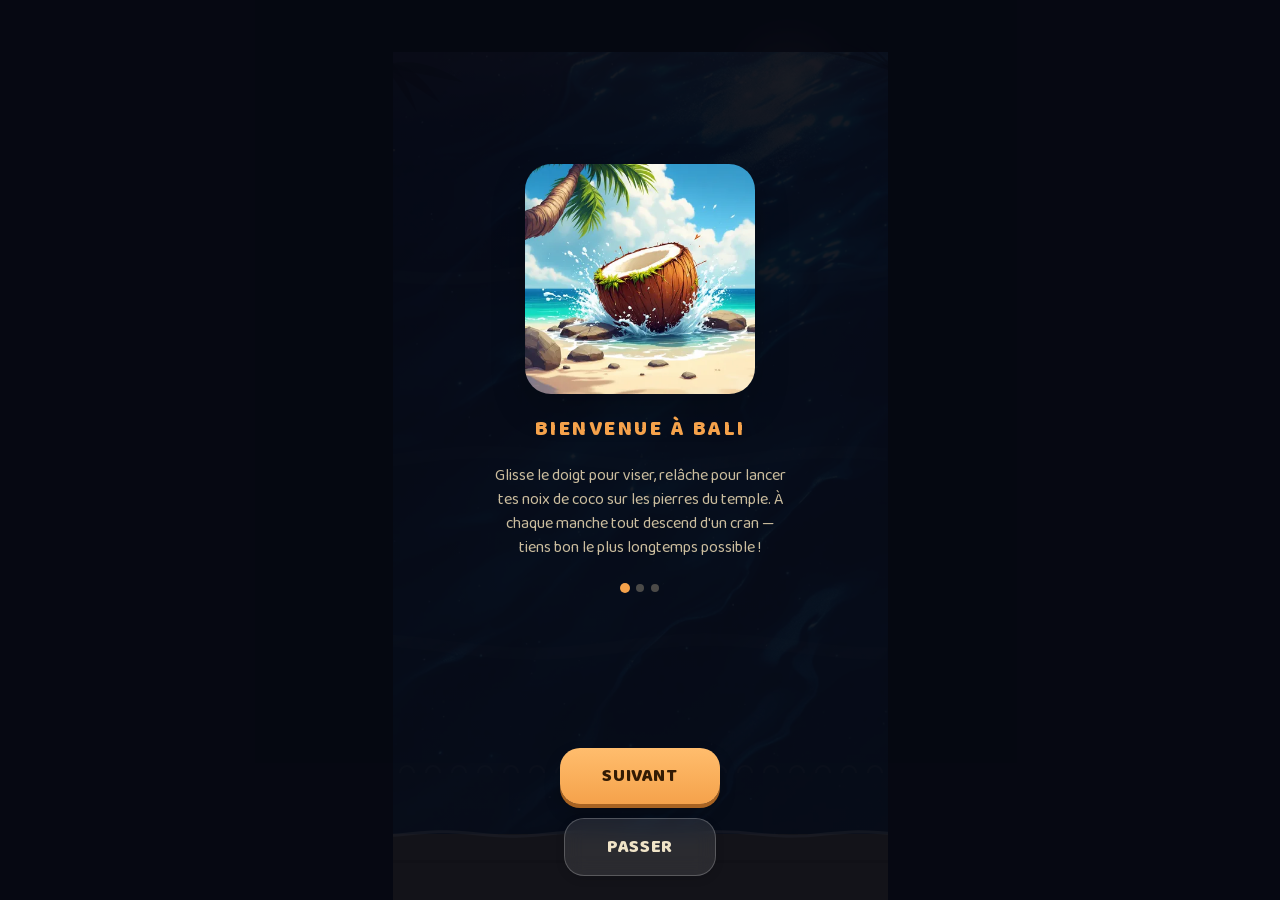
<file: index.html>
<!DOCTYPE html>
<html lang="fr">
<head>
  <meta charset="utf-8">
  <title>Baliball</title>
  <meta name="viewport" content="width=device-width, initial-scale=1, maximum-scale=1, user-scalable=no, viewport-fit=cover">
  <meta name="description" content="Casse-briques balinais : des noix de coco contre des pierres de temple, jouable hors ligne.">
  <meta name="theme-color" content="#0c1f22">
  <!-- iOS : plein écran une fois ajouté à l'écran d'accueil -->
  <meta name="apple-mobile-web-app-capable" content="yes">
  <meta name="mobile-web-app-capable" content="yes">
  <meta name="apple-mobile-web-app-status-bar-style" content="black-translucent">
  <meta name="apple-mobile-web-app-title" content="Baliball">
  <link rel="apple-touch-icon" href="icons/icon-180.png">
  <link rel="icon" type="image/png" sizes="192x192" href="icons/icon-192.png">
  <link rel="manifest" href="manifest.webmanifest">
  <link rel="preload" href="fonts/baloo2-latin.woff2" as="font" type="font/woff2" crossorigin>
  <link rel="stylesheet" href="style.css">
  <script>
    // applique le thème avant le premier rendu pour éviter un flash
    (function () {
      try {
        var s = JSON.parse(localStorage.getItem('baliball.settings.v1') || '{}');
        // même découpage que js/theme.js : aube 6-8 h, jour, couchant 17 h 30-19 h 30, nuit
        var d = new Date();
        var h = d.getHours() + d.getMinutes() / 60;
        var phase = s.theme === 'dark' ? 'nuit' : s.theme === 'light' ? 'jour'
          : (h >= 6 && h < 8) ? 'aube' : (h >= 8 && h < 17.5) ? 'jour'
            : (h >= 17.5 && h < 19.5) ? 'couchant' : 'nuit';
        document.documentElement.dataset.phase = phase;
        document.documentElement.dataset.theme = (phase === 'nuit' || phase === 'couchant') ? 'dark' : 'light';
      } catch (e) {
        document.documentElement.dataset.theme = 'light';
      }
    })();
  </script>
</head>
<body>
  <canvas id="game"></canvas>

  <button id="btn-home" class="hidden" aria-label="Menu">⌂</button>
  <button id="btn-restart" class="hidden" aria-label="Recommencer">⟲</button>
  <button id="btn-mute" class="hidden" aria-label="Son">🔊</button>
  <button id="btn-book" class="hidden" aria-label="Légende">📖</button>

  <div id="live-ticker" class="hidden"></div>
  <div id="live-toasts"></div>
  <div id="emoji-floats"></div>
  <button id="btn-emoji" class="hidden" aria-label="Réactions">😀</button>
  <div id="emoji-bar" class="hidden">
    <div class="emoji-row">
      <button data-e="😂">😂</button>
      <button data-e="🔥">🔥</button>
      <button data-e="🥥">🥥</button>
      <button data-e="💀">💀</button>
      <button data-e="👏">👏</button>
      <button data-e="🤙">🤙</button>
      <button data-e="😱">😱</button>
    </div>
    <div class="quick-row">
      <button data-q="0">GG !</button>
      <button data-q="1">Encore une ?</button>
      <button data-q="2">Tu vas voir 😈</button>
      <button data-q="3">Pause 2 min</button>
      <button data-q="4">Bien joué 👏</button>
      <button data-q="5">Aïe aïe aïe…</button>
    </div>
  </div>

  <div id="screen-home" class="screen">
    <div class="scene" aria-hidden="true">
      <svg viewBox="0 0 400 870" preserveAspectRatio="xMidYMax slice">
        <defs>
          <linearGradient id="skyg" x1="0" y1="0" x2="0" y2="1">
            <stop offset="0" style="stop-color:var(--scene-sky1)"></stop>
            <stop offset="1" style="stop-color:var(--scene-sky2)"></stop>
          </linearGradient>
        </defs>
        <rect fill="url(#skyg)" x="0" y="0" width="400" height="480"></rect>
        <!-- étoiles (visibles la nuit) -->
        <circle class="sc-star" cx="60" cy="80" r="1.6"></circle>
        <circle class="sc-star" cx="150" cy="46" r="1.2"></circle>
        <circle class="sc-star" cx="245" cy="95" r="1.4"></circle>
        <circle class="sc-star" cx="330" cy="60" r="1.1"></circle>
        <circle class="sc-star" cx="200" cy="140" r="1.2"></circle>
        <circle class="sc-star" cx="95" cy="170" r="1.0"></circle>
        <!-- soleil haut (jour) / bas sur l'horizon (nuit) -->
        <circle class="sc-sun sc-sun-hi" cx="312" cy="130" r="58" opacity="0.25"></circle>
        <circle class="sc-sun sc-sun-hi" cx="312" cy="130" r="38"></circle>
        <circle class="sc-sun sc-sun-lo" cx="180" cy="430" r="66" opacity="0.3"></circle>
        <circle class="sc-sun sc-sun-lo" cx="180" cy="430" r="46"></circle>
        <!-- volcan à l'horizon -->
        <path class="sc-volcano" d="M -30 480 L 105 295 L 150 340 L 175 315 L 300 480 Z"></path>
        <!-- mer -->
        <rect class="sc-sea1" x="0" y="478" width="400" height="90"></rect>
        <rect class="sc-sea2" x="0" y="560" width="400" height="70"></rect>
        <!-- temple meru (silhouette) -->
        <g class="sc-sil">
          <rect x="316" y="452" width="30" height="28"></rect>
          <path d="M 306 452 L 356 452 L 346 438 L 316 438 Z"></path>
          <rect x="320" y="418" width="22" height="20"></rect>
          <path d="M 312 418 L 350 418 L 342 404 L 320 404 Z"></path>
          <rect x="324" y="388" width="14" height="16"></rect>
          <path d="M 318 388 L 344 388 L 337 374 L 325 374 Z"></path>
          <rect x="328" y="362" width="6" height="12"></rect>
          <path d="M 325 362 L 337 362 L 331 350 Z"></path>
        </g>
        <!-- oiseaux -->
        <path class="sc-birds" d="M 120 210 q 7 -7 14 0 M 134 210 q 7 -7 14 0" fill="none"></path>
        <path class="sc-birds" d="M 170 190 q 6 -6 12 0 M 182 190 q 6 -6 12 0" fill="none"></path>
        <!-- vaguelettes -->
        <path d="M 30 520 q 20 -6 40 0 M 250 545 q 22 -6 44 0 M 120 585 q 24 -6 48 0"
              stroke="rgba(255,255,255,0.4)" stroke-width="3" fill="none" stroke-linecap="round"></path>
        <!-- écume -->
        <path d="M 0 626 Q 50 620 100 626 T 200 626 T 300 626 T 400 626 L 400 634 L 0 634 Z"
              fill="rgba(255,255,255,0.55)"></path>
        <!-- plage -->
        <rect class="sc-sand" x="0" y="630" width="400" height="240"></rect>
        <!-- palmier au premier plan -->
        <g class="sc-sil">
          <path d="M 58 640 C 64 560 60 500 78 448 L 90 452 C 74 505 80 562 76 640 Z"></path>
          <path d="M 84 452 C 120 428 158 430 184 452 C 150 446 116 450 88 462 Z"></path>
          <path d="M 82 448 C 104 415 140 404 172 414 C 140 416 110 430 90 456 Z"></path>
          <path d="M 80 448 C 70 412 46 396 18 398 C 44 408 62 424 74 456 Z"></path>
          <path d="M 80 452 C 48 434 20 438 0 456 C 26 450 52 454 74 464 Z"></path>
          <circle cx="82" cy="456" r="7"></circle>
          <circle cx="93" cy="461" r="6"></circle>
        </g>
      </svg>
      <!-- fonds peints par phase du jour (fondu enchaîné), au-dessus de la scène SVG de repli -->
      <img class="scene-art scene-art-day" src="art/menu-day.webp" alt="" aria-hidden="true">
      <img class="scene-art scene-art-dawn" src="art/menu-dawn.webp" alt="" aria-hidden="true">
      <img class="scene-art scene-art-dusk" src="art/menu-dusk.webp" alt="" aria-hidden="true">
      <img class="scene-art scene-art-night" src="art/menu-night.webp" alt="" aria-hidden="true">
      <!-- ciel vivant : halo, nuages, étoiles, lucioles, brume, pluie -->
      <div class="sky-fx" aria-hidden="true">
        <div class="fx fx-glow"></div>
        <div class="fx fx-clouds"><i></i><i></i><i></i></div>
        <div class="fx fx-stars" id="fx-stars"></div>
        <div class="fx fx-fireflies" id="fx-fireflies"></div>
        <div class="fx fx-mist"></div>
        <div class="fx fx-rain"></div>
      </div>
      <div class="scene-scrim" aria-hidden="true"></div>
    </div>

    <div class="version">v4.6.0</div>
    <div class="home-top">
      <div class="logo" aria-label="Baliball">
        <span class="logo-ball"></span>
        <span class="lt">B</span><span class="lt">A</span><span class="lt">L</span><span class="lt">I</span><span class="lt">B</span><span class="lt">A</span><span class="lt">L</span><span class="lt">L</span>
      </div>
      <p class="tagline">Le casse-briques du lagon</p>
      <p class="tagline home-sky" id="home-sky"></p>
      <p id="home-best"></p>
      <p id="home-hall"></p>
    </div>
    <div class="home-flex" aria-hidden="true"></div>
    <button id="btn-resume" style="display:none">REPRENDRE</button>
    <button id="btn-rejoin" style="display:none">🔁 REJOINDRE LE TOURNOI</button>
    <button id="btn-play">JOUER</button>
    <div class="home-flex home-flex-low" aria-hidden="true"></div>
    <p id="home-missions"></p>
    <div class="home-row">
      <button id="btn-shop" class="secondary"><span class="chip-ico">🛍</span>Boutique</button>
      <button id="btn-progress" class="secondary"><span class="chip-ico">🏆</span>Progrès</button>
      <button id="btn-crew" class="secondary" style="display:none"><span class="chip-ico">⚓</span>Équipage</button>
      <button id="btn-legend" class="secondary"><span class="chip-ico">📖</span>Légende</button>
      <button id="btn-settings" class="secondary"><span class="chip-ico">⚙️</span>Réglages</button>
    </div>
    <span id="offline-badge"></span>
    <div class="hint" id="install-hint"></div>
  </div>

  <div id="screen-crew" class="screen hidden">
    <div class="settings-title">⚓ ÉQUIPAGE <span id="crew-title-code"></span></div>
    <p id="crew-screen-status">Connexion à l'équipage…</p>
    <div class="setting"><div class="label">🌅 DÉFI DU JOUR</div></div>
    <div class="stats" id="crew-daily"></div>
    <div class="setting" style="margin-top:8px"><div class="label">🌀 DÉFI DE LA SEMAINE</div></div>
    <div class="stats" id="crew-weekly"></div>
    <p style="font-size:12.5px;max-width:300px">Meilleur score par personne, publié à la fin
       de chaque défi (scores des 12 dernières heures — Internet requis ici).</p>
    <button id="btn-crew-back" class="secondary">RETOUR</button>
  </div>

  <div id="screen-welcome" class="screen hidden">
    <div class="home-flex" aria-hidden="true"></div>
    <img id="welcome-art" class="welcome-art" alt="" aria-hidden="true">
    <div class="over-title" id="welcome-title" style="color:var(--accent)"></div>
    <p id="welcome-text" class="welcome-text"></p>
    <div id="welcome-dots" class="welcome-dots" aria-hidden="true"></div>
    <div class="home-flex" aria-hidden="true"></div>
    <button id="btn-welcome-next">SUIVANT</button>
    <button id="btn-welcome-skip" class="secondary">PASSER</button>
  </div>

  <div id="screen-modes" class="screen hidden">
    <div class="settings-title">MODES DE JEU</div>
    <button class="mode-card illustrated" id="btn-mode-odyssee">
      <img class="mode-art" src="art/mode-tournoi.webp" alt="" aria-hidden="true">
      <span class="mode-name">🗺 L'Odyssée</span>
      <span class="mode-desc" id="ody-desc">La traversée de l'archipel : 48 étapes, 6 îles, 6 boss à terrasser.</span>
    </button>
    <button class="mode-card illustrated" id="btn-mode-classic">
      <img class="mode-art" src="art/mode-classic.webp" alt="" aria-hidden="true">
      <span class="mode-name">🥥 Classique</span>
      <span class="mode-desc">Les pierres descendent, tiens bon le plus de manches possible.</span>
    </button>
    <button class="mode-card illustrated" id="btn-mode-tide">
      <img class="mode-art" src="art/mode-tide.webp" alt="" aria-hidden="true">
      <span class="mode-name">🌊 Marée montante</span>
      <span class="mode-desc">90 secondes chrono, tirs enchaînés, la marée nettoie la plage.</span>
    </button>
    <button class="mode-card illustrated" id="btn-mode-puzzle">
      <img class="mode-art" src="art/mode-puzzle.webp" alt="" aria-hidden="true">
      <span class="mode-name">🛕 Temples</span>
      <span class="mode-desc">Des grilles fixes à libérer en un nombre de tirs limité.</span>
    </button>
    <button class="mode-card illustrated" id="btn-mode-zen">
      <img class="mode-art" src="art/mode-zen.webp" alt="" aria-hidden="true">
      <span class="mode-name">🏖 Plage</span>
      <span class="mode-desc">Sans fin ni défaite : la marée emporte les pierres du bas.</span>
    </button>
    <button class="mode-card illustrated" id="btn-mode-daily">
      <img class="mode-art" src="art/mode-daily.webp" alt="" aria-hidden="true">
      <span class="mode-name">🌅 Défi du jour</span>
      <span class="mode-desc">La même partie pour tout le monde — une nouvelle chaque jour.</span>
    </button>
    <button class="mode-card illustrated" id="btn-mode-weekly">
      <img class="mode-art" src="art/mode-weekly.webp" alt="" aria-hidden="true">
      <span class="mode-name">🌀 Défi de la semaine</span>
      <span class="mode-desc" id="weekly-desc">Une même partie toute la semaine, avec un mutateur qui change les règles.</span>
    </button>
    <button class="mode-card illustrated" id="btn-mode-rush">
      <img class="mode-art" src="art/boss-barong.webp" alt="" aria-hidden="true">
      <span class="mode-name">👑 Boss Rush</span>
      <span class="mode-desc" id="rush-desc">Les 9 masques défilent, de plus en plus coriaces. Combien vas-tu en terrasser ?</span>
    </button>
    <button class="mode-card illustrated" id="btn-mode-tournoi">
      <img class="mode-art" src="art/mode-tournoi.webp" alt="" aria-hidden="true">
      <span class="mode-name">📡 Tournoi entre amis</span>
      <span class="mode-desc">Chacun sur son téléphone, la même partie pour tous — en ligne avec suivi des scores en direct, ou hors ligne avec un simple code.</span>
    </button>
    <button id="btn-modes-back" class="secondary" style="margin-top:8px">RETOUR</button>
  </div>

  <div id="screen-shop" class="screen hidden">
    <div class="settings-title">BOUTIQUE</div>
    <p id="shop-wallet">◉ 0 perles</p>
    <div class="shop-scroll">
      <div class="setting"><div class="label">NOIX & BALLES</div></div>
      <div id="shop-balls" class="shop-list"></div>
      <div class="setting"><div class="label">DÉCORS DU LAGON</div></div>
      <div id="shop-decors" class="shop-list"></div>
      <div class="setting"><div class="label">SILLAGES</div></div>
      <div id="shop-trails" class="shop-list"></div>
      <div class="setting"><div class="label">🕉 SANCTUAIRE — OFFRANDES</div></div>
      <p class="shrine-hint">Achète des offrandes et équipe-en 2 au plus : leurs
        bénédictions s'appliquent au départ de chaque partie solo
        (jamais en Tournoi ni dans les défis, pour l'équité).</p>
      <div id="shop-shrine" class="shop-list"></div>
    </div>
    <button id="btn-shop-back" class="secondary">RETOUR</button>
  </div>

  <div id="screen-progress" class="screen hidden">
    <div class="settings-title">PROGRÈS</div>
    <div class="shop-scroll">
      <div class="setting"><div class="label">MISSIONS DU JOUR</div></div>
      <div id="missions-list" class="shop-list"></div>
      <div class="setting" style="margin-top:10px"><div class="label">MES PARTIES RÉCENTES</div></div>
      <div id="history-list" class="shop-list"></div>
      <div class="setting" style="margin-top:10px"><div class="label">COURBE DES SCORES</div></div>
      <canvas id="prog-chart" width="640" height="180"></canvas>
      <div class="setting" style="margin-top:10px"><div class="label">STATISTIQUES</div></div>
      <div class="stats" id="prog-stats"></div>
      <div class="setting" style="margin-top:10px"><div class="label">PAR MODE DE JEU</div></div>
      <div class="stats" id="prog-modes"></div>
      <div class="setting" style="margin-top:10px"><div class="label">🎭 MUSÉE DES MASQUES</div></div>
      <p class="museum-hint">Chaque boss vaincu accroche son masque ici. Touche un
        masque pour entendre sa voix.</p>
      <div class="museum-grid" id="museum-grid"></div>
      <div class="setting" style="margin-top:10px"><div class="label">SUCCÈS</div></div>
      <div id="ach-list" class="shop-list"></div>
    </div>
    <button id="btn-progress-back" class="secondary">RETOUR</button>
  </div>

  <div id="screen-tournoi" class="screen hidden">
    <div class="settings-title">📡 TOURNOI ENTRE AMIS</div>
    <button class="mode-card" id="btn-tournoi-online">
      <span class="mode-name">🌐 En ligne — suivi en direct</span>
      <span class="mode-desc">Salon avec pseudos : « Angel est en tête », « Marvin a terminé »… Internet requis pendant la partie.</span>
    </button>
    <button class="mode-card" id="btn-tournoi-offline">
      <span class="mode-name">📴 Hors ligne — code partagé</span>
      <span class="mode-desc">Le même code = la même partie pour tous, et on compare les scores à la fin. Zéro connexion.</span>
    </button>
    <button id="btn-tournoi-back" class="secondary" style="margin-top:8px">RETOUR</button>
  </div>

  <div id="screen-online-setup" class="screen hidden">
    <div class="settings-title">🌐 SALON EN LIGNE</div>
    <div class="setting">
      <div class="label">TON PSEUDO</div>
      <input id="player-name" class="code-input name-input" maxlength="12" autocomplete="off"
             spellcheck="false" placeholder="Angel">
    </div>
    <button id="btn-online-create" style="margin-top:6px">CRÉER UN SALON</button>
    <div class="setting" style="margin-top:6px">
      <div class="label">OU REJOINDRE AVEC UN CODE</div>
      <input id="online-code" class="code-input" maxlength="4" autocomplete="off"
             autocapitalize="characters" spellcheck="false" placeholder="ABCD">
    </div>
    <p id="online-error" class="join-error"></p>
    <button id="btn-online-join" class="secondary">REJOINDRE</button>
    <button id="btn-online-back" class="secondary">RETOUR</button>
  </div>

  <div id="screen-lobby" class="screen hidden">
    <div class="settings-title">SALON</div>
    <div class="tournoi-code" id="lobby-code">BALI</div>
    <canvas id="lobby-qr" class="lobby-qr" width="240" height="240"></canvas>
    <p class="lobby-qr-hint" id="lobby-qr-hint">📷 Un scan de l'appareil photo = direction le salon</p>
    <p id="lobby-status">Connexion au salon…</p>
    <div class="stats" id="lobby-players"></div>
    <button id="btn-lobby-watch" class="secondary hidden">👁 PARTIE EN COURS — REGARDER</button>
    <div class="setting">
      <div class="label">OBJECTIF (APPLIQUÉ PAR CELUI QUI LANCE)</div>
      <div class="segmented" id="seg-goal">
        <button data-value="null">Survie</button>
        <button data-value="2000">2 000</button>
        <button data-value="5000">5 000</button>
        <button data-value="10000">10 000</button>
      </div>
    </div>
    <div class="setting">
      <div class="label">VITESSE DES NOIX</div>
      <div class="segmented" id="seg-tspeed">
        <button data-value="false">Normale</button>
        <button data-value="true">Rapide</button>
      </div>
    </div>
    <div class="setting">
      <div class="label">FORMAT DE LA SOIRÉE</div>
      <div class="segmented" id="seg-series">
        <button data-value="1">1 partie</button>
        <button data-value="3">Best of 3</button>
      </div>
    </div>
    <div class="setting">
      <div class="label">SABOTAGE AMICAL 😈 — COMBO ×5 = VAGUE CHEZ LES AUTRES</div>
      <div class="segmented" id="seg-sabotage">
        <button data-value="false">Non</button>
        <button data-value="true">Oui</button>
      </div>
    </div>
    <div class="setting">
      <div class="label">CHAOS 🌪 — UN ÉVÉNEMENT TOUTES LES 3 MANCHES</div>
      <div class="segmented" id="seg-chaos">
        <button data-value="false">Non</button>
        <button data-value="true">Oui</button>
      </div>
    </div>
    <div class="setting">
      <div class="label">VERSUS ⚔️ — TES COMBOS ATTAQUENT LES AUTRES (×3 : PIERRE, ×5 : BLINDÉE, ×7 : BRUME)</div>
      <div class="segmented" id="seg-versus">
        <button data-value="false">Non</button>
        <button data-value="true">Oui</button>
      </div>
    </div>
    <div class="setting">
      <div class="label">COUP DE POUCE 🤝 — POUR TOI SEULEMENT</div>
      <div class="segmented" id="seg-handicap">
        <button data-value="false" class="active">Non</button>
        <button data-value="true">+2 noix &amp; 1 lotus</button>
      </div>
    </div>
    <button id="btn-lobby-start" style="margin-top:8px">LANCER LA PARTIE POUR TOUS</button>
    <button id="btn-lobby-back" class="secondary">QUITTER LE SALON</button>
  </div>

  <div id="screen-spectate" class="screen hidden">
    <div class="settings-title" id="spectate-title">👁 SPECTATEUR</div>
    <p id="spectate-info"></p>
    <canvas id="spectate-canvas" width="560" height="840"></canvas>
    <div class="spectate-emojis">
      <button data-e="😂">😂</button>
      <button data-e="🔥">🔥</button>
      <button data-e="🥥">🥥</button>
      <button data-e="💀">💀</button>
      <button data-e="👏">👏</button>
      <button data-e="🤙">🤙</button>
      <button data-e="😱">😱</button>
    </div>
    <div class="quick-row spectate-quick">
      <button data-q="0">GG !</button>
      <button data-q="1">Encore une ?</button>
      <button data-q="2">Tu vas voir 😈</button>
      <button data-q="4">Bien joué 👏</button>
    </div>
    <button id="btn-spectate-back" class="secondary">CLASSEMENT</button>
  </div>

  <div id="screen-standings" class="screen hidden">
    <div class="settings-title">CLASSEMENT EN DIRECT</div>
    <div id="standings-banner" class="standings-banner hidden">🏆</div>
    <p id="standings-me"></p>
    <div class="stats" id="standings-list"></div>
    <canvas id="standings-chart" width="640" height="230" style="display:none"></canvas>
    <div class="stats" id="standings-mentions" style="display:none"></div>
    <button id="btn-standings-lobby" style="margin-top:8px">RETOUR AU SALON</button>
    <button id="btn-standings-home" class="secondary">MENU</button>
  </div>

  <div id="screen-offline-menu" class="screen hidden">
    <div class="settings-title">📴 HORS LIGNE</div>
    <p>Un code = une partie : tout le monde joue la même, chacun sur son
       téléphone, et on compare les scores à la fin.</p>
    <button id="btn-offline-create" style="margin-top:8px">CRÉER UN CODE</button>
    <button id="btn-offline-join" class="secondary">J'AI DÉJÀ UN CODE</button>
    <button id="btn-offline-back" class="secondary">RETOUR</button>
  </div>

  <div id="screen-tournoi-host" class="screen hidden">
    <div class="settings-title">CODE DE LA PARTIE</div>
    <div class="tournoi-code" id="tournoi-code">BALI</div>
    <canvas id="host-qr" class="lobby-qr" width="240" height="240"></canvas>
    <p>Dicte ce code aux autres joueurs — ou fais-le scanner : le même code donne
       <strong>exactement la même partie</strong>.<br>
       Chacun joue jusqu'à sa défaite, puis on compare les scores.</p>
    <button id="btn-host-go" style="margin-top:8px">JOUER</button>
    <button id="btn-host-back" class="secondary">RETOUR</button>
  </div>

  <div id="screen-tournoi-join" class="screen hidden">
    <div class="settings-title">REJOINDRE</div>
    <p>Entre le code dicté par le créateur de la partie :</p>
    <input id="join-code" class="code-input" maxlength="4" autocomplete="off"
           autocapitalize="characters" spellcheck="false" placeholder="ABCD">
    <p id="join-error" class="join-error"></p>
    <button id="btn-join-go" style="margin-top:8px">JOUER</button>
    <button id="btn-join-back" class="secondary">RETOUR</button>
  </div>

  <div id="screen-countdown" class="screen hidden">
    <div class="countdown-num" id="countdown-num">3</div>
  </div>

  <div id="screen-legend" class="screen hidden">
    <div class="settings-title">LÉGENDE</div>
    <div class="shop-scroll">
      <div class="setting"><div class="label">BONUS À RAMASSER</div></div>
      <div id="legend-powerups" class="shop-list"></div>
      <div class="setting" style="margin-top:6px"><div class="label">PIERRES</div></div>
      <div id="legend-stones" class="shop-list"></div>
      <p style="font-size:13px">La ligne d'écume marque la marée : en Classique,
         au Défi du jour et en Tournoi, une pierre qui l'atteint met fin à la
         partie. En Plage et en Marée montante, la marée emporte les pierres du bas.<br><br>
         Aux très gros scores, le lagon se déchaîne : pierres larges (10 000),
         rondes (30 000), <strong>Grande marée</strong> à 50 000 (descente double
         toutes les 5 manches), <strong>Tempête</strong> à 80 000 (rangées plus
         denses et renforcées) et pierres ardentes à 100 000 (tout durcit).
         En Tournoi et Défi du jour, ces paliers arrivent à la manche pour que
         tous les joueurs gardent la même grille.</p>
    </div>
    <button id="btn-legend-back" class="secondary">RETOUR</button>
  </div>

  <div id="screen-confirm" class="screen hidden">
    <div class="settings-title">RECOMMENCER ?</div>
    <p>La partie en cours sera perdue.</p>
    <button id="btn-confirm-yes" style="margin-top:8px">OUI, RECOMMENCER</button>
    <button id="btn-confirm-no" class="secondary">ANNULER</button>
  </div>

  <div id="screen-levels" class="screen hidden">
    <div class="settings-title">TEMPLES</div>
    <p id="levels-progress"></p>
    <div class="levels-grid" id="levels-grid"></div>
    <button id="btn-levels-back" class="secondary" style="margin-top:8px">RETOUR</button>
  </div>

  <div id="screen-odyssee" class="screen hidden">
    <div class="settings-title">🗺 L'ODYSSÉE</div>
    <p id="ody-progress"></p>
    <div class="shop-scroll" id="ody-scroll"></div>
    <button id="btn-ody-back" class="secondary" style="margin-top:8px">RETOUR</button>
  </div>

  <div id="screen-win" class="screen hidden">
    <div class="over-title" id="win-title" style="color:var(--accent)">TEMPLE LIBÉRÉ !</div>
    <p id="win-name"></p>
    <div class="win-stars" id="win-stars">★★★</div>
    <p id="win-shots"></p>
    <button id="btn-win-next" style="margin-top:8px">NIVEAU SUIVANT</button>
    <button id="btn-win-levels" class="secondary">TOUS LES TEMPLES</button>
    <button id="btn-win-home" class="secondary">MENU</button>
  </div>

  <div id="screen-settings" class="screen hidden">
    <div class="settings-title">RÉGLAGES</div>

    <div class="setting">
      <div class="label">THÈME</div>
      <div class="segmented" id="seg-theme">
        <button data-value="auto">Auto</button>
        <button data-value="light">Jour</button>
        <button data-value="dark">Nuit</button>
      </div>
    </div>

    <div class="setting">
      <div class="label">SONS</div>
      <div class="segmented" id="seg-sound">
        <button data-value="true">Activés</button>
        <button data-value="false">Coupés</button>
      </div>
    </div>

    <div class="setting">
      <div class="label">RESSAC (AMBIANCE)</div>
      <div class="segmented" id="seg-ambience">
        <button data-value="true">Activé</button>
        <button data-value="false">Coupé</button>
      </div>
    </div>

    <div class="setting">
      <div class="label">MUSIQUE GAMELAN</div>
      <div class="segmented" id="seg-music">
        <button data-value="true">Activée</button>
        <button data-value="false">Coupée</button>
      </div>
    </div>

    <div class="setting">
      <div class="label">VITESSE DES NOIX DE COCO</div>
      <div class="segmented" id="seg-speed">
        <button data-value="false">Normale</button>
        <button data-value="true">Rapide</button>
      </div>
    </div>

    <div class="setting">
      <div class="label">MODE GAUCHER (BOUTONS EN JEU À GAUCHE)</div>
      <div class="segmented" id="seg-lefty">
        <button data-value="false">Non</button>
        <button data-value="true">Oui</button>
      </div>
    </div>

    <div class="setting">
      <div class="label">RÉDUIRE LES ANIMATIONS</div>
      <div class="segmented" id="seg-calm">
        <button data-value="false">Auto</button>
        <button data-value="true">Oui</button>
      </div>
    </div>

    <div class="setting">
      <div class="label">VIBRATIONS (BOSS, DÉFAITE…)</div>
      <div class="segmented" id="seg-haptics">
        <button data-value="true">Activées</button>
        <button data-value="false">Coupées</button>
      </div>
      <button id="btn-haptic-test" class="secondary" style="margin-top:8px">📳 TESTER LES VIBRATIONS</button>
      <p id="haptic-hint" style="font-size:13px;min-height:18px"></p>
    </div>

    <div class="setting">
      <div class="label">VIBRATION À CHAQUE REBOND SUR UNE PIERRE</div>
      <div class="segmented" id="seg-haptics-bounce">
        <button data-value="true">Activée</button>
        <button data-value="false">Coupée</button>
      </div>
    </div>

    <div class="setting">
      <div class="label">ÉQUIPAGE — CLASSEMENT ENTRE AMIS SUR LES DÉFIS</div>
      <input id="crew-code" class="transfer-box" maxlength="4" autocapitalize="characters"
             autocomplete="off" spellcheck="false"
             placeholder="Code d'équipage (4 lettres, ex. WXYZ)">
      <p id="crew-status" style="font-size:13px;min-height:18px">Choisis un code avec tes amis :
        vos meilleurs scores du Défi du jour et de la semaine seront comparés
        à la fin de chaque partie (Internet requis à ce moment-là).</p>
    </div>

    <div class="setting">
      <div class="label">SAUVEGARDE &amp; TRANSFERT (VERS UN AUTRE TÉLÉPHONE)</div>
      <button id="btn-export" class="secondary">EXPORTER MA PROGRESSION</button>
      <textarea id="transfer-code" class="transfer-box" rows="3" spellcheck="false"
                placeholder="Le code apparaît ici — ou colles-en un pour l'importer."></textarea>
      <button id="btn-copy-code" class="secondary">COPIER / PARTAGER LE CODE</button>
      <button id="btn-import" class="secondary">IMPORTER CE CODE</button>
      <p id="transfer-status" style="font-size:13px;min-height:18px"></p>
    </div>

    <button id="btn-settings-back" style="margin-top:10px">RETOUR</button>
    <p id="settings-version" style="font-size:12px"></p>
  </div>

  <div id="screen-over" class="screen hidden">
    <div class="over-title" id="over-title">PARTIE TERMINÉE</div>
    <img id="over-boss" class="over-boss hidden" alt="" aria-hidden="true">
    <div class="big-score" id="over-score">0</div>
    <p id="over-best"></p>
    <div id="crew-board" class="stats crew-board hidden"></div>
    <div class="stats">
      <div class="row"><span id="stat-round-label">Manche atteinte</span><b id="stat-round">1</b></div>
      <div class="row"><span>Pierres brisées</span><b id="stat-broken">0</b></div>
      <div class="row"><span>Perles gagnées ◉</span><b id="stat-pearls">0</b></div>
      <div class="row"><span>Noix de coco accumulées</span><b id="stat-balls">1</b></div>
      <div class="row"><span>Tirs</span><b id="stat-shots">0</b></div>
    </div>
    <button id="btn-retry" style="margin-top:8px">REJOUER</button>
    <button id="btn-share" class="secondary">PARTAGER 📤</button>
    <button id="btn-over-home" class="secondary">MENU</button>
  </div>

  <script type="module" src="js/main.js"></script>
</body>
</html>
</file>
<file: style.css>
@font-face {
  font-family: 'Baloo 2';
  font-style: normal;
  font-weight: 400 800;
  font-display: swap;
  src: url('fonts/baloo2-latin.woff2') format('woff2');
}

:root {
  --sat: env(safe-area-inset-top, 0px);
  --sab: env(safe-area-inset-bottom, 0px);
  --font: 'Baloo 2', -apple-system, BlinkMacSystemFont, 'Segoe UI', Roboto, sans-serif;

  /* jour : lagon en pleine lumière */
  --page: #0c1f22;
  --overlay: rgba(8, 30, 32, 0.88);
  --text: #fdf6e3;
  --muted: #d8ccab;
  --hint: #9caf9f;
  --accent: #12a086;
  --accent-hi: #1cc2a2;
  --accent-press: #0a6b58;
  --accent-text: #ffffff;
  --danger: #e0447a;
  --line: #4d6360;
  --chip: rgba(255, 255, 255, 0.09);
  --glass: rgba(255, 255, 255, 0.62);
  --glass-border: rgba(255, 255, 255, 0.75);
  --glass-text: #1d4a44;
  --logo-shadow: #0d4b43;

  /* paysage de l'accueil (jour) */
  --scene-sky1: #bfe9ef;
  --scene-sky2: #eef9f0;
  --scene-sun: #ffe9a8;
  --scene-sea1: #2fae9f;
  --scene-sea2: #a7ecdc;
  --scene-sand: #f0e0b6;
  --scene-silhouette: #14554e;
  --scene-volcano: #3f7a6e;
  --scene-star: transparent;
  --logo-color: #0d4b43;
  --home-text: #305650;
  --home-hint: #6d8378;

  /* accueil « liquid glass » : dégradé du bouton principal (jour) */
  --lg1: rgba(34, 211, 197, 0.62);
  --lg2: rgba(56, 189, 248, 0.5);
  --lg3: rgba(255, 211, 77, 0.58);
  --lg-chip: linear-gradient(160deg, rgba(255, 255, 255, 0.55), rgba(255, 255, 255, 0.26));
  --lg-chip-text: #114b44;
  --lg-pane: rgba(255, 255, 255, 0.42);
  --lg-pane-text: #123f39;
  --lg-glow: rgba(34, 211, 197, 0.5);
}

:root[data-theme="dark"] {
  /* nuit : coucher de soleil sur le lagon */
  --page: #070a12;
  --overlay: rgba(6, 8, 18, 0.9);
  --text: #f6ead0;
  --muted: #cbbd9e;
  --hint: #84806f;
  --accent: #f5a24b;
  --accent-hi: #ffbd6d;
  --accent-press: #a86322;
  --accent-text: #331b04;
  --danger: #f75f92;
  --line: #45435a;
  --chip: rgba(255, 255, 255, 0.08);
  --glass: rgba(255, 255, 255, 0.1);
  --glass-border: rgba(255, 255, 255, 0.22);
  --glass-text: #f0e4c8;
  --logo-shadow: #241303;

  --scene-sky1: #241a4e;
  --scene-sky2: #ff8a5c;
  --scene-sun: #ffb648;
  --scene-sea1: #123047;
  --scene-sea2: #2c7a80;
  --scene-sand: #8d7c5c;
  --scene-silhouette: #120f26;
  --scene-volcano: #1d1836;
  --scene-star: rgba(255, 245, 220, 0.9);
  --logo-color: #ffe9b8;
  --home-text: #e8d9b0;
  --home-hint: #a99a78;

  /* accueil « liquid glass » : dégradé couchant (nuit) */
  --lg1: rgba(255, 138, 92, 0.74);
  --lg2: rgba(198, 91, 143, 0.62);
  --lg3: rgba(124, 92, 255, 0.66);
  --lg-chip: linear-gradient(160deg, rgba(255, 255, 255, 0.24), rgba(255, 255, 255, 0.1));
  --lg-chip-text: #ffffff;
  --lg-pane: rgba(10, 14, 30, 0.44);
  --lg-pane-text: #f6ead0;
  --lg-glow: rgba(255, 138, 92, 0.55);
}

* { margin: 0; padding: 0; box-sizing: border-box; }

html, body {
  height: 100%;
  overflow: hidden;
  background: var(--page);
  font-family: var(--font);
  -webkit-user-select: none;
  user-select: none;
  -webkit-touch-callout: none;
  -webkit-tap-highlight-color: transparent;
}

body { position: fixed; inset: 0; }

#game {
  display: block;
  touch-action: none;
}

/* ---- écrans ---- */
.screen {
  position: fixed; inset: 0;
  display: flex; flex-direction: column;
  /* pas de justify-content:center : quand le contenu dépasse, il rendrait
     le haut inatteignable ; les marges auto ci-dessous centrent déjà. */
  align-items: center; justify-content: flex-start;
  overflow-y: auto;
  -webkit-overflow-scrolling: touch;
  overscroll-behavior: contain;
  touch-action: pan-y;
  gap: 14px;
  background: var(--overlay);
  color: var(--text);
  text-align: center;
  padding: 24px;
  padding-top: calc(24px + var(--sat));
  padding-bottom: calc(24px + var(--sab));
  z-index: 10;
  opacity: 1;
  transform: none;
  transition: opacity 0.22s ease, transform 0.22s ease;
}

.screen.hidden {
  opacity: 0;
  pointer-events: none;
  transform: translateY(10px) scale(0.985);
}

/* contenu plus haut que l'écran : marges auto = centré ET défilable */
.screen > :first-child { margin-top: auto; }
.screen > :last-child { margin-bottom: auto; }

/* jamais d'écrasement : si ça dépasse, l'écran DÉFILE (les espaceurs de
   l'accueil, déclarés plus bas, gardent leur droit de rétrécir) */
.screen > * { flex-shrink: 0; }

.screen p { font-size: 16px; color: var(--muted); }

button {
  font-family: var(--font);
  font-size: 18px;
  font-weight: 800;
  padding: 14px 42px;
  border: none;
  border-radius: 20px;
  background: linear-gradient(180deg, var(--accent-hi), var(--accent));
  color: var(--accent-text);
  letter-spacing: 0.6px;
  cursor: pointer;
  box-shadow: 0 4px 0 var(--accent-press), 0 8px 16px rgba(0, 0, 0, 0.22);
  transition: transform 0.07s ease, box-shadow 0.07s ease;
}

button:active {
  transform: translateY(3px);
  box-shadow: 0 1px 0 var(--accent-press), 0 3px 8px rgba(0, 0, 0, 0.2);
}

button.secondary {
  background: var(--glass);
  border: 1.5px solid var(--glass-border);
  color: var(--glass-text);
  -webkit-backdrop-filter: blur(10px);
  backdrop-filter: blur(10px);
  box-shadow: 0 3px 10px rgba(0, 0, 0, 0.12);
}

button.secondary:active {
  transform: translateY(2px);
  box-shadow: 0 1px 4px rgba(0, 0, 0, 0.12);
}

button:focus-visible {
  outline: 3px solid var(--accent);
  outline-offset: 2px;
}

@media (prefers-reduced-motion: reduce) {
  button, button:active { transition: none; }
}

.hint {
  font-size: 12.5px;
  color: var(--home-hint);
  line-height: 1.45;
  max-width: 330px;
  pointer-events: none;
}

.hint:empty { display: none; }

#offline-badge {
  display: inline-block;
  margin-top: 4px;
  font-size: 12px;
  font-weight: 700;
  color: var(--home-text);
  background: rgba(255, 255, 255, 0.5);
  border-radius: 999px;
  padding: 4px 12px;
}

:root[data-theme="dark"] #offline-badge {
  background: rgba(0, 0, 0, 0.35);
}

#offline-badge:empty { display: none; }

.hint { text-shadow: 0 1px 0 rgba(255, 255, 255, 0.3); }

:root[data-theme="dark"] .hint {
  color: var(--home-text);
  text-shadow: 0 1px 3px rgba(0, 0, 0, 0.5);
}

.version {
  position: absolute;
  top: calc(14px + var(--sat));
  right: 18px;
  font-size: 12px;
  font-weight: 700;
  color: var(--home-hint);
  letter-spacing: 1px;
}

/* ---- accueil : paysage balinais ---- */
#screen-home {
  background: var(--scene-sky1);
  color: var(--home-text);
  justify-content: flex-start;
  padding-top: calc(30px + var(--sat));
  padding-bottom: calc(16px + var(--sab));
  gap: 12px;
}

/* espaceurs : logo en haut, CTA posé sur la mer ouverte, dock en bas —
   les points forts du décor (volcan, île, lune) restent dégagés */
.home-flex { flex: 1.35 1 0; min-height: 8px; }
.home-flex-low { flex: 0.42 1 0; }

.home-top {
  display: flex;
  flex-direction: column;
  align-items: center;
  gap: 8px;
  margin-top: 20px;
  animation: home-in 0.6s cubic-bezier(0.2, 0.7, 0.3, 1) 0.05s backwards;
}

.tagline {
  font-size: 12px;
  font-weight: 700;
  letter-spacing: 4px;
  text-transform: uppercase;
  color: var(--lg-pane-text);
  opacity: 0.85;
  text-shadow: 0 1px 4px rgba(255, 255, 255, 0.2);
  background: none !important;
  border: none !important;
  box-shadow: none !important;
  -webkit-backdrop-filter: none !important;
  backdrop-filter: none !important;
  padding: 0 !important;
}

@keyframes home-in {
  from { opacity: 0; transform: translateY(16px); }
}

/* record : simple ligne discrète sous la tagline, sans verre */
.home-top #home-best {
  font-size: 13px;
  font-weight: 700;
  color: var(--lg-pane-text);
  opacity: 0.75;
  background: none !important;
  border: none !important;
  box-shadow: none !important;
  -webkit-backdrop-filter: none !important;
  backdrop-filter: none !important;
  padding: 0 !important;
  animation: none;
}

/* missions : petite pastille de verre posée au-dessus du dock */
#home-missions {
  font-size: 12.5px;
  padding: 7px 16px !important;
  border-radius: 999px !important;
}

/* illustration de fond (jour/nuit) avec très lente respiration */
.scene-art {
  position: absolute;
  inset: 0;
  width: 100%;
  height: 100%;
  object-fit: cover;
  object-position: center top;
  animation: kenburns 38s ease-in-out infinite alternate;
}

@keyframes kenburns {
  from { transform: scale(1); }
  to { transform: scale(1.06); }
}

/* un fond par phase du jour, en fondu enchaîné ; sans attribut (avant
   l'amorçage) le jour s'affiche */
.scene-art { opacity: 0; transition: opacity 1.6s ease; }
:root:not([data-phase]) .scene-art-day,
:root[data-phase="jour"] .scene-art-day { opacity: 1; }
:root[data-phase="aube"] .scene-art-dawn { opacity: 1; }
:root[data-phase="couchant"] .scene-art-dusk { opacity: 1; }
:root[data-phase="nuit"] .scene-art-night { opacity: 1; }

.scene-scrim {
  position: absolute;
  inset: 0;
  background: linear-gradient(180deg,
    rgba(6, 20, 22, 0.14),
    rgba(0, 0, 0, 0) 22%,
    rgba(0, 0, 0, 0) 62%,
    rgba(6, 20, 22, 0.3) 100%);
}

#screen-home p {
  padding: 10px 14px;
  max-width: 330px;
}

#screen-home p:empty { display: none; }

#screen-home .scene {
  position: absolute;
  inset: 0;
  z-index: -1;
  overflow: hidden;
  pointer-events: none;
}

#screen-home .scene svg {
  width: 100%;
  height: 100%;
  display: block;
}


.sc-sky1 { fill: var(--scene-sky1); }
.sc-sky2 { fill: var(--scene-sky2); }
.sc-sun { fill: var(--scene-sun); }
.sc-sea1 { fill: var(--scene-sea1); }
.sc-sea2 { fill: var(--scene-sea2); }
.sc-sand { fill: var(--scene-sand); }
.sc-sil { fill: var(--scene-silhouette); }
.sc-volcano { fill: var(--scene-volcano); }
.sc-star { fill: var(--scene-star); }
.sc-birds { stroke: var(--scene-silhouette); stroke-width: 1.6; opacity: 0.7; }

/* soleil haut le jour, posé sur l'horizon la nuit */
.sc-sun-hi { opacity: 1; }
.sc-sun-lo { opacity: 0; }
:root[data-theme="dark"] .sc-sun-hi { opacity: 0; }
:root[data-theme="dark"] .sc-sun-lo { opacity: 1; }

/* ---- logo animé : la noix de coco rebondit sur les lettres ---- */
.logo {
  position: relative;
  display: flex;
  gap: 1px;
  padding-top: 36px;
  font-family: var(--font);
  font-size: 54px;
  font-weight: 800;
  letter-spacing: 1px;
  color: #ffffff;
  text-shadow:
    0 3px 0 var(--logo-shadow),
    0 8px 18px rgba(0, 0, 0, 0.28);
}

.logo .lt {
  display: inline-block;
  animation: letter-dip 2.8s infinite ease-in-out;
}

.logo .lt:nth-child(2) { animation-delay: 0.35s; }
.logo .lt:nth-child(3) { animation-delay: 0.7s; }
.logo .lt:nth-child(4) { animation-delay: 1.05s; }
.logo .lt:nth-child(5) { animation-delay: 1.4s; }
.logo .lt:nth-child(6) { animation-delay: 1.75s; }
.logo .lt:nth-child(7) { animation-delay: 2.1s; }
.logo .lt:nth-child(8) { animation-delay: 2.45s; }

.logo-ball {
  position: absolute;
  top: 22px;
  left: -6%;
  width: 16px; height: 16px;
  border-radius: 50%;
  background: radial-gradient(circle at 32% 28%, #a3794e, #7a5230 55%, #55361c 100%);
  box-shadow: inset -1px -2px 3px rgba(0, 0, 0, 0.35);
  animation: ball-travel 2.8s infinite linear;
}

@keyframes letter-dip {
  0%, 8%, 100% { transform: translateY(0); }
  4% { transform: translateY(4px); }
}

@keyframes ball-travel {
  0%   { left: -4%;  transform: translateY(-26px); }
  6.25%  { left: 8%;  transform: translateY(0); }
  12.5%  { left: 20%; transform: translateY(-26px); }
  18.75% { left: 30%; transform: translateY(0); }
  25%    { left: 42%; transform: translateY(-26px); }
  31.25% { left: 52%; transform: translateY(0); }
  37.5%  { left: 64%; transform: translateY(-26px); }
  43.75% { left: 74%; transform: translateY(0); }
  50%    { left: 86%; transform: translateY(-26px); }
  56.25% { left: 96%; transform: translateY(0); }
  62.5%  { left: 104%; transform: translateY(-26px); }
  100%   { left: 104%; transform: translateY(-26px); }
}

@media (prefers-reduced-motion: reduce) {
  .logo .lt, .logo-ball { animation: none; }
  .logo-ball { display: none; }
  .screen { transition: none; }
}

/* ---- fin de partie ---- */
.over-title {
  font-family: var(--font);
  font-size: 21px;
  letter-spacing: 2.5px;
  color: var(--danger);
  font-weight: 800;
}

.big-score {
  font-size: 72px;
  font-weight: 800;
  line-height: 1;
}

.stats {
  display: flex;
  flex-direction: column;
  gap: 8px;
  min-width: 230px;
  margin-top: 6px;
}

.stats .row {
  display: flex;
  justify-content: space-between;
  gap: 24px;
  font-size: 15px;
  color: var(--muted);
  background: var(--chip);
  border-radius: 10px;
  padding: 9px 14px;
}

.stats .row b {
  color: var(--text);
  font-variant-numeric: tabular-nums;
}

/* ---- réglages ---- */
.settings-title {
  font-family: var(--font);
  font-size: 26px;
  font-weight: 800;
  letter-spacing: 1.5px;
}

.setting {
  display: flex;
  flex-direction: column;
  gap: 8px;
  width: min(320px, 84vw);
}

.setting .label {
  font-size: 13px;
  font-weight: 700;
  letter-spacing: 1px;
  color: var(--hint);
  text-align: left;
}

.segmented {
  display: flex;
  gap: 4px;
  background: var(--chip);
  border-radius: 999px;
  padding: 4px;
}

.segmented button {
  flex: 1;
  font-size: 15px;
  padding: 10px 0;
  border-radius: 999px;
  background: transparent;
  color: var(--muted);
  letter-spacing: 0;
  box-shadow: none;
}

.segmented button:active { transform: none; }

.segmented button.active {
  background: var(--accent);
  color: var(--accent-text);
}

/* ---- modes de jeu ---- */
.mode-card {
  display: flex;
  flex-direction: column;
  gap: 3px;
  width: min(330px, 86vw);
  text-align: left;
  padding: 13px 18px;
  border-radius: 16px;
  background: var(--chip);
  color: var(--text);
  box-shadow: none;
}

.mode-card .mode-name {
  font-size: 18px;
  font-weight: 800;
  letter-spacing: 0.5px;
}

.mode-card .mode-desc {
  font-size: 13px;
  font-weight: 400;
  color: var(--muted);
  letter-spacing: 0;
  line-height: 1.35;
}

/* cartes illustrées : l'image en fond, un dégradé garde le texte lisible */
.mode-card.illustrated {
  position: relative;
  overflow: hidden;
  box-shadow: 0 4px 14px rgba(0, 0, 0, 0.25);
}

.mode-card.illustrated .mode-art {
  position: absolute;
  inset: 0;
  width: 100%;
  height: 100%;
  object-fit: cover;
  object-position: center 32%;
  z-index: 0;
}

.mode-card.illustrated::after {
  content: '';
  position: absolute;
  inset: 0;
  background: linear-gradient(90deg,
    rgba(8, 24, 26, 0.88) 34%,
    rgba(8, 24, 26, 0.62) 62%,
    rgba(8, 24, 26, 0.18));
  z-index: 1;
}

.mode-card.illustrated .mode-name,
.mode-card.illustrated .mode-desc {
  position: relative;
  z-index: 2;
}

.mode-card.illustrated .mode-name {
  color: #ffffff;
  text-shadow: 0 1px 3px rgba(0, 0, 0, 0.5);
}

.mode-card.illustrated .mode-desc {
  color: rgba(255, 255, 255, 0.88);
  text-shadow: 0 1px 2px rgba(0, 0, 0, 0.5);
}

/* ---- niveaux (Temples) ---- */
.levels-grid {
  display: grid;
  grid-template-columns: repeat(4, 1fr);
  gap: 10px;
  width: min(330px, 86vw);
  max-height: 46vh;
  overflow-y: auto;
  padding: 2px;
}

.level-btn {
  display: flex;
  flex-direction: column;
  align-items: center;
  justify-content: center;
  gap: 2px;
  aspect-ratio: 1;
  padding: 0;
  border-radius: 14px;
  background: var(--chip);
  color: var(--text);
  box-shadow: none;
}

.level-btn.locked { opacity: 0.45; }

.level-btn .level-num {
  font-size: 19px;
  font-weight: 800;
}

.level-btn .level-stars {
  font-size: 11px;
  color: #ffd34d;
  letter-spacing: 1px;
}

.level-stars .dim, .win-stars .dim { color: rgba(128, 128, 128, 0.4); }

.win-stars {
  font-size: 44px;
  color: #ffd34d;
  letter-spacing: 6px;
  text-shadow: 0 2px 6px rgba(0, 0, 0, 0.25);
}

/* ---- accueil « liquid glass » ---- */
#screen-home button {
  position: relative;
  overflow: hidden;
  background: linear-gradient(125deg, var(--lg1), var(--lg2) 48%, var(--lg3));
  -webkit-backdrop-filter: blur(16px) saturate(1.7);
  backdrop-filter: blur(16px) saturate(1.7);
  border: 1px solid rgba(255, 255, 255, 0.55);
  border-top-color: rgba(255, 255, 255, 0.85);
  border-bottom-color: rgba(255, 255, 255, 0.22);
  color: #ffffff;
  text-shadow: 0 1px 3px rgba(0, 0, 0, 0.35);
  box-shadow:
    0 10px 26px rgba(0, 10, 12, 0.28),
    inset 0 1px 0 rgba(255, 255, 255, 0.55),
    inset 0 -8px 18px rgba(255, 255, 255, 0.1);
  border-radius: 26px;
  transition: transform 0.08s ease, box-shadow 0.08s ease;
}

/* reflet spéculaire liquide en haut du verre */
#screen-home button::before {
  content: '';
  position: absolute;
  left: 7%;
  right: 34%;
  top: 5%;
  height: 40%;
  border-radius: 999px;
  background: linear-gradient(180deg, rgba(255, 255, 255, 0.5), rgba(255, 255, 255, 0));
  pointer-events: none;
}

#screen-home button:active {
  transform: translateY(2px) scale(0.985);
  box-shadow:
    0 4px 12px rgba(0, 10, 12, 0.24),
    inset 0 1px 0 rgba(255, 255, 255, 0.45);
}

#btn-play {
  font-size: 23px;
  letter-spacing: 3px;
  padding: 18px 76px;
  border-radius: 999px;
  animation:
    home-in 0.6s cubic-bezier(0.2, 0.7, 0.3, 1) 0.22s backwards,
    lg-glow 5.4s ease-in-out 1.4s infinite;
}

/* reflet liquide qui balaie le verre toutes les ~6 s */
#btn-play::after {
  content: '';
  position: absolute;
  top: -30%;
  bottom: -30%;
  width: 30%;
  left: -45%;
  transform: skewX(-18deg);
  background: linear-gradient(90deg,
    rgba(255, 255, 255, 0) , rgba(255, 255, 255, 0.5), rgba(255, 255, 255, 0));
  animation: lg-shimmer 6s ease-in-out 2s infinite;
  pointer-events: none;
}

@keyframes lg-shimmer {
  0%, 64% { left: -45%; }
  86%, 100% { left: 118%; }
}

@keyframes lg-glow {
  0%, 100% {
    box-shadow:
      0 10px 26px rgba(0, 10, 12, 0.28),
      inset 0 1px 0 rgba(255, 255, 255, 0.55),
      inset 0 -8px 18px rgba(255, 255, 255, 0.1);
  }
  50% {
    box-shadow:
      0 10px 30px rgba(0, 10, 12, 0.3),
      0 0 36px var(--lg-glow),
      inset 0 1px 0 rgba(255, 255, 255, 0.6),
      inset 0 -8px 18px rgba(255, 255, 255, 0.12);
  }
}

#screen-home #btn-resume, #screen-home #btn-rejoin {
  border-radius: 999px;
  font-size: 15px;
  letter-spacing: 1.5px;
  padding: 11px 38px;
  background: var(--lg-pane);
  color: var(--lg-pane-text);
  text-shadow: none;
  animation: home-in 0.6s cubic-bezier(0.2, 0.7, 0.3, 1) 0.18s backwards;
}

#screen-home p {
  animation: home-in 0.6s cubic-bezier(0.2, 0.7, 0.3, 1) 0.14s backwards;
}

/* panneaux de texte : mêmes lamelles de verre, plus discrètes */
#screen-home p {
  background: var(--lg-pane);
  color: var(--lg-pane-text);
  -webkit-backdrop-filter: blur(14px) saturate(1.4);
  backdrop-filter: blur(14px) saturate(1.4);
  border: 1px solid rgba(255, 255, 255, 0.35);
  border-radius: 16px;
  box-shadow: 0 4px 14px rgba(0, 10, 12, 0.12);
}

#screen-home .version {
  background: var(--lg-pane);
  color: var(--lg-pane-text);
  -webkit-backdrop-filter: blur(10px);
  backdrop-filter: blur(10px);
  border-radius: 999px;
  padding: 3px 10px;
}

/* ---- accueil : dock de verre (façon iOS) ---- */
.home-row {
  display: flex;
  gap: 2px;
  background: var(--lg-pane);
  -webkit-backdrop-filter: blur(20px) saturate(1.5);
  backdrop-filter: blur(20px) saturate(1.5);
  border: 1px solid rgba(255, 255, 255, 0.42);
  border-top-color: rgba(255, 255, 255, 0.65);
  border-radius: 30px;
  padding: 8px 10px;
  box-shadow:
    0 14px 34px rgba(0, 10, 12, 0.26),
    inset 0 1px 0 rgba(255, 255, 255, 0.4);
  animation: home-in 0.6s cubic-bezier(0.2, 0.7, 0.3, 1) 0.32s backwards;
}

#screen-home .home-row button {
  display: flex;
  flex-direction: column;
  align-items: center;
  gap: 2px;
  width: 74px;
  font-size: 11px;
  font-weight: 700;
  letter-spacing: 0.3px;
  padding: 9px 0 7px;
  border-radius: 20px;
  background: transparent;
  border: none;
  color: var(--lg-pane-text);
  text-shadow: none;
  box-shadow: none;
  -webkit-backdrop-filter: none;
  backdrop-filter: none;
}

#screen-home .home-row button::before { display: none; }

#screen-home .home-row button:active {
  transform: scale(0.92);
  background: rgba(255, 255, 255, 0.22);
  box-shadow: none;
}

.home-row .chip-ico {
  font-size: 22px;
  line-height: 1.1;
}

/* animations coupées si demandé (système ou Réglages) */
@media (prefers-reduced-motion: reduce) {
  .scene-art, #btn-play, #btn-play::after,
  .home-top, .home-row, #screen-home p,
  #btn-resume, #btn-rejoin { animation: none !important; }
}

body.calm .scene-art, body.calm #btn-play, body.calm #btn-play::after,
body.calm .home-top, body.calm .home-row, body.calm #screen-home p,
body.calm #btn-resume, body.calm #btn-rejoin { animation: none !important; }

/* ---- boutique & progrès ---- */
.shop-scroll {
  display: flex;
  flex-direction: column;
  gap: 10px;
  width: min(330px, 86vw);
  max-height: 56vh;
  overflow-y: auto;
  -webkit-overflow-scrolling: touch;
  overscroll-behavior: contain;
  touch-action: pan-y;
  padding: 2px;
}

.shop-list {
  display: flex;
  flex-direction: column;
  gap: 8px;
}

.shop-item {
  display: flex;
  align-items: center;
  gap: 10px;
  background: var(--chip);
  border-radius: 14px;
  padding: 10px 12px;
}

.shop-item .shop-emoji { font-size: 24px; }

.shop-item .shop-info {
  flex: 1;
  text-align: left;
  display: flex;
  flex-direction: column;
  gap: 1px;
}

.shop-item .shop-name { font-weight: 700; font-size: 15px; }
.shop-item .shop-sub { font-size: 12px; color: var(--muted); }

.shop-item button {
  font-size: 13px;
  padding: 8px 14px;
  letter-spacing: 0.5px;
  min-width: 86px;
}

.shop-item button.owned {
  background: transparent;
  border: 2px solid var(--line);
  color: var(--muted);
}

.shop-item button.equipped {
  background: transparent;
  border: 2px solid var(--accent);
  color: var(--accent);
}

.shop-item button:disabled { opacity: 0.45; }

.ach-item {
  display: flex;
  align-items: center;
  gap: 10px;
  background: var(--chip);
  border-radius: 14px;
  padding: 10px 12px;
  opacity: 0.55;
}

.ach-item.done { opacity: 1; }

.ach-item .ach-check { font-size: 20px; width: 26px; }

.ach-item .ach-info {
  flex: 1;
  text-align: left;
}

.ach-item .ach-name { font-weight: 700; font-size: 14px; }
.ach-item .ach-desc { font-size: 12px; color: var(--muted); }

/* ---- boutons accueil / recommencer en jeu ---- */
#btn-home, #btn-restart {
  position: fixed;
  top: calc(10px + var(--sat));
  right: 10px;
  width: 38px; height: 38px;
  padding: 0;
  border-radius: 50%;
  background: rgba(255, 255, 255, 0.14);
  color: #f4ead0;
  font-size: 17px;
  line-height: 38px;
  z-index: 5;
  box-shadow: none;
}

#btn-restart { right: 56px; font-size: 19px; }

#btn-home.hidden, #btn-restart.hidden { display: none; }

/* ---- tournoi ---- */
.tournoi-code {
  font-size: 56px;
  font-weight: 800;
  letter-spacing: 14px;
  padding-left: 14px; /* compense l'espacement de la dernière lettre */
  color: var(--accent);
  text-shadow: 0 2px 8px rgba(0, 0, 0, 0.35);
}

.code-input {
  font: inherit;
  font-size: 34px;
  font-weight: 800;
  letter-spacing: 10px;
  text-align: center;
  text-transform: uppercase;
  width: min(240px, 70vw);
  padding: 12px 6px;
  border: 2px solid var(--line);
  border-radius: 14px;
  background: var(--chip);
  color: var(--text);
  outline: none;
}

.code-input:focus { border-color: var(--accent); }

.join-error {
  color: var(--danger);
  font-size: 14px;
  min-height: 18px;
}

.countdown-num {
  font-size: 160px;
  font-weight: 800;
  color: var(--accent);
  text-shadow: 0 4px 18px rgba(0, 0, 0, 0.4);
  animation: countdown-pop 1s infinite;
}

@keyframes countdown-pop {
  0% { transform: scale(1.25); opacity: 0.4; }
  25% { transform: scale(1); opacity: 1; }
  100% { transform: scale(0.96); opacity: 0.9; }
}

@media (prefers-reduced-motion: reduce) {
  .countdown-num { animation: none; }
}

/* ---- tournoi en ligne : bandeau et toasts ---- */
.name-input {
  font-size: 22px;
  letter-spacing: 1px;
  text-transform: none;
}

#live-ticker {
  position: fixed;
  top: calc(52px + var(--sat));
  left: 50%;
  transform: translateX(-50%);
  z-index: 4;
  pointer-events: none;
  font-family: var(--font);
  font-size: 13px;
  font-weight: 800;
  color: #fff;
  background: rgba(0, 0, 0, 0.4);
  border-radius: 999px;
  padding: 4px 14px;
  white-space: nowrap;
}

#live-ticker.hidden { display: none; }

#live-toasts {
  position: fixed;
  top: calc(84px + var(--sat));
  left: 50%;
  transform: translateX(-50%);
  z-index: 4;
  pointer-events: none;
  display: flex;
  flex-direction: column;
  align-items: center;
  gap: 6px;
}

.live-toast {
  font-family: var(--font);
  font-size: 13px;
  font-weight: 700;
  color: #fff;
  background: rgba(0, 60, 55, 0.75);
  border-radius: 12px;
  padding: 6px 14px;
  animation: toast-in 0.25s ease;
  white-space: nowrap;
}

@keyframes toast-in {
  from { opacity: 0; transform: translateY(-8px); }
  to { opacity: 1; transform: none; }
}

.standing-row-me b { color: var(--accent); }

/* ---- réactions émojis (tournoi en ligne) ---- */
#btn-emoji {
  position: fixed;
  bottom: calc(14px + var(--sab));
  left: 12px;
  width: 44px; height: 44px;
  padding: 0;
  border-radius: 50%;
  font-size: 21px;
  background: rgba(0, 0, 0, 0.3);
  box-shadow: none;
  z-index: 5;
}

#btn-emoji.hidden { display: none; }

#emoji-bar {
  position: fixed;
  bottom: calc(64px + var(--sab));
  left: 12px;
  display: flex;
  gap: 6px;
  background: rgba(0, 0, 0, 0.35);
  border-radius: 999px;
  padding: 6px;
  z-index: 5;
}

#emoji-bar.hidden { display: none; }

#emoji-bar button {
  width: 40px; height: 40px;
  padding: 0;
  border-radius: 50%;
  font-size: 20px;
  background: rgba(255, 255, 255, 0.12);
  box-shadow: none;
}

#emoji-floats {
  position: fixed;
  inset: 0;
  pointer-events: none;
  z-index: 6;
  overflow: hidden;
}

.emoji-float {
  position: absolute;
  bottom: 22%;
  display: flex;
  flex-direction: column;
  align-items: center;
  animation: emoji-rise 2.5s ease-out forwards;
}

.emoji-float .emoji-big { font-size: 42px; }

.emoji-float .emoji-who {
  font-family: var(--font);
  font-size: 12px;
  font-weight: 700;
  color: #fff;
  text-shadow: 0 1px 3px rgba(0, 0, 0, 0.6);
}

@keyframes emoji-rise {
  0% { transform: translateY(0) scale(0.6); opacity: 0; }
  15% { transform: translateY(-30px) scale(1.15); opacity: 1; }
  100% { transform: translateY(-46vh) scale(1); opacity: 0; }
}

@media (prefers-reduced-motion: reduce) {
  .emoji-float { animation: none; opacity: 0.9; }
}

/* ---- écran spectateur ---- */
#spectate-canvas {
  width: min(300px, 78vw);
  height: auto;
  border-radius: 14px;
  box-shadow: 0 6px 18px rgba(0, 0, 0, 0.35);
}

.spectate-emojis {
  display: flex;
  gap: 8px;
}

.spectate-emojis button {
  width: 44px; height: 44px;
  padding: 0;
  border-radius: 50%;
  font-size: 21px;
  background: var(--chip);
  box-shadow: none;
}

.watch-btn {
  font-size: 13px;
  padding: 6px 12px;
  border-radius: 999px;
  margin-left: 8px;
  box-shadow: none;
}

/* les émojis flottent aussi au-dessus des écrans (spectateurs) */
#emoji-floats { z-index: 12; }

/* ---- classement : vainqueur de la course ---- */
.standings-banner {
  font-family: var(--font);
  font-size: 18px;
  font-weight: 800;
  color: #ffd34d;
  background: rgba(0, 0, 0, 0.3);
  border-radius: 14px;
  padding: 10px 18px;
  animation: banner-pop 0.5s ease;
}

.standings-banner.hidden { display: none; }

@keyframes banner-pop {
  0% { transform: scale(0.7); opacity: 0; }
  60% { transform: scale(1.08); }
  100% { transform: scale(1); opacity: 1; }
}

#standings-list .row:first-child {
  border: 2px solid rgba(255, 211, 77, 0.7);
}

/* ---- accessibilité : mode gaucher & animations réduites ---- */
body.lefty #btn-home { right: auto; left: 10px; }
body.lefty #btn-restart { right: auto; left: 56px; }
body.lefty #btn-emoji { left: auto; right: 12px; }
body.lefty #emoji-bar { left: auto; right: 12px; }

body.calm .logo .lt { animation: none; }
body.calm .logo-ball { animation: none; display: none; }
body.calm .screen { transition: none; }
body.calm .countdown-num { animation: none; }
body.calm .emoji-float { animation: none; opacity: 0.9; }
body.calm button, body.calm button:active { transition: none; }

/* ---- transfert de progression ---- */
.transfer-box {
  font-family: ui-monospace, Menlo, monospace;
  font-size: 11px;
  line-height: 1.4;
  width: 100%;
  resize: none;
  background: var(--chip);
  color: var(--text);
  border: 2px solid var(--line);
  border-radius: 12px;
  padding: 8px 10px;
  word-break: break-all;
  outline: none;
  -webkit-user-select: text;
  user-select: text;
}

.transfer-box:focus { border-color: var(--accent); }

.setting > button.secondary {
  font-size: 14px;
  padding: 10px 18px;
}

/* ---- courbe des scores (Progrès) ---- */
#prog-chart {
  width: min(320px, 84vw);
  height: auto;
  border-radius: 12px;
  background: var(--chip);
}

/* ---- légende ---- */
.legend-item {
  display: flex;
  align-items: center;
  gap: 12px;
  background: var(--chip);
  border-radius: 14px;
  padding: 8px 12px;
}

.legend-item canvas {
  width: 44px;
  height: 44px;
  flex: none;
}

.legend-item .legend-info { text-align: left; }
.legend-item .legend-name { font-weight: 700; font-size: 14px; }
.legend-item .legend-desc { font-size: 12px; color: var(--muted); line-height: 1.35; }

/* ---- v3.4 : boss de fin de partie, équipage, bienvenue ---- */
.over-boss {
  width: 112px;
  max-width: 30vw;
  margin: 2px auto 0;
  filter: drop-shadow(0 10px 20px rgba(0, 0, 0, 0.3));
  animation: over-boss-in 0.55s cubic-bezier(0.2, 1.4, 0.4, 1);
}

.over-boss.hidden { display: none; }

@keyframes over-boss-in {
  from { transform: scale(0.4) rotate(-8deg); opacity: 0; }
}

body.calm .over-boss { animation: none; }

.crew-board.hidden { display: none; }

.crew-title {
  font-weight: 800;
  font-size: 14px;
  letter-spacing: 0.4px;
  margin-bottom: 6px;
}

.crew-board .dim { color: var(--muted); font-weight: 500; }

.welcome-art {
  width: min(230px, 60vw);
  margin: 8px auto 4px;
  border-radius: 26px;
  box-shadow: 0 14px 34px rgba(0, 0, 0, 0.22);
}

.welcome-text {
  max-width: 300px;
  margin: 4px auto 8px;
  font-size: 14.5px;
  line-height: 1.5;
  color: var(--muted);
}

.welcome-dots { display: flex; justify-content: center; gap: 7px; margin: 2px 0 10px; }

.welcome-dots .wdot {
  width: 8px;
  height: 8px;
  border-radius: 50%;
  background: var(--muted);
  opacity: 0.35;
  transition: opacity 0.25s, transform 0.25s;
}

.welcome-dots .wdot.on { opacity: 1; transform: scale(1.25); background: var(--accent); }

input#crew-code {
  text-transform: uppercase;
  text-align: center;
  font-weight: 800;
  letter-spacing: 6px;
  font-size: 18px;
}

/* ---- v3.6 : QR de salon, messages rapides, générique de fin ---- */
.lobby-qr {
  width: 132px;
  height: 132px;
  border-radius: 12px;
  image-rendering: pixelated;
  box-shadow: 0 6px 18px rgba(0, 0, 0, 0.25);
}

.lobby-qr-hint { font-size: 12.5px; }

#emoji-bar { flex-direction: column; border-radius: 22px; align-items: flex-start; }

.emoji-row { display: flex; gap: 6px; }

.quick-row {
  display: flex;
  flex-wrap: wrap;
  gap: 6px;
  max-width: 308px;
}

#emoji-bar .quick-row button,
.spectate-quick button {
  width: auto;
  height: auto;
  border-radius: 999px;
  font-size: 12.5px;
  font-weight: 700;
  letter-spacing: 0.2px;
  padding: 7px 12px;
  background: rgba(255, 255, 255, 0.14);
  color: #fff;
  box-shadow: none;
}

.spectate-quick { justify-content: center; }

.spectate-quick button { background: var(--chip); color: var(--text); }

#standings-chart {
  width: min(320px, 86vw);
  border-radius: 14px;
  background: rgba(0, 0, 0, 0.18);
}

/* ---- v3.8 : mute en jeu, dock à 5, équipage ---- */
#btn-mute {
  position: fixed;
  top: calc(10px + var(--sat));
  right: 102px;
  width: 38px; height: 38px;
  padding: 0;
  border-radius: 50%;
  background: rgba(255, 255, 255, 0.14);
  color: #f4ead0;
  font-size: 16px;
  line-height: 38px;
  z-index: 5;
  box-shadow: none;
}

#btn-mute.hidden { display: none; }

body.lefty #btn-mute { right: auto; left: 102px; }

.home-row { flex-wrap: wrap; justify-content: center; }

#crew-daily .dim, #crew-weekly .dim { color: var(--muted); font-weight: 500; }

/* option de salon neutralisée par une autre (sabotage sous Versus) */
.segmented.seg-off { opacity: 0.4; pointer-events: none; }

/* 🏆 record du lagon sur l'accueil */
#home-hall {
  font-size: 12.5px;
  font-weight: 800;
  letter-spacing: 0.3px;
  color: #a4781b;
  text-shadow: 0 1px 0 rgba(255, 255, 255, 0.35);
}

:root[data-theme="dark"] #home-hall {
  color: #ffd34d;
  text-shadow: 0 1px 3px rgba(0, 0, 0, 0.5);
}

#home-hall:empty { display: none; }

.hall-round {
  display: block;
  font-size: 11.5px;
  font-weight: 700;
  opacity: 0.85;
}

/* ---- v4.0 : Odyssée, Musée des masques, Sanctuaire ---- */
.ody-island { margin-bottom: 18px; }

.ody-head {
  display: flex;
  gap: 10px;
  align-items: center;
  margin: 4px 0 6px;
  text-align: left;
}

.ody-head img {
  width: 52px;
  height: 52px;
  border-radius: 14px;
  object-fit: cover;
  flex-shrink: 0;
}

.ody-name { font-weight: 800; font-size: 16px; }

.ody-stars { font-size: 12px; color: #ffd34d; }

.ody-legend {
  font-size: 12.5px;
  opacity: 0.82;
  margin: 0 0 8px;
  text-align: left;
}

.ody-island.locked .ody-head img { filter: grayscale(1) brightness(0.6); }
.ody-island.locked .ody-name { opacity: 0.6; }

#ody-scroll .levels-grid { max-height: none; width: 100%; }

.level-btn.ody-boss:not(.locked) {
  background: linear-gradient(160deg, rgba(163, 43, 32, 0.35), var(--chip));
  border: 1.5px solid rgba(255, 158, 74, 0.5);
}

/* Musée : les masques conquis, silhouettes pour les autres */
.museum-grid {
  display: grid;
  grid-template-columns: repeat(3, 1fr);
  gap: 10px;
  width: 100%;
}

.museum-item {
  display: flex;
  flex-direction: column;
  align-items: center;
  gap: 3px;
  padding: 10px 6px;
  border-radius: 16px;
  background: var(--glass);
  border: 1.5px solid var(--glass-border);
  color: var(--text);
  box-shadow: none;
  text-transform: none;
  letter-spacing: 0;
}

.museum-item img {
  width: 64px;
  height: 64px;
  object-fit: contain;
}

.museum-item .museum-name {
  font-size: 12px;
  font-weight: 800;
  line-height: 1.15;
}

.museum-item .museum-sub {
  font-size: 10px;
  opacity: 0.75;
  font-weight: 600;
  line-height: 1.2;
}

.museum-item.locked img { filter: grayscale(1) brightness(0.22); opacity: 0.8; }
.museum-item.locked { opacity: 0.75; }

.museum-hint, .shrine-hint {
  font-size: 12.5px;
  opacity: 0.8;
  margin: 0 0 8px;
  text-align: left;
}

/* ---- v4.1 : légende en pleine partie ---- */
#btn-book {
  position: fixed;
  top: calc(10px + var(--sat));
  right: 148px;
  width: 38px; height: 38px;
  padding: 0;
  border-radius: 50%;
  background: rgba(255, 255, 255, 0.14);
  color: #f4ead0;
  font-size: 16px;
  line-height: 38px;
  z-index: 5;
  box-shadow: none;
}

#btn-book.hidden { display: none; }

body.lefty #btn-book { right: auto; left: 148px; }

/* ---- v4.3 : accueil vivant — teintes de verre par phase ---- */
:root[data-phase="aube"] {
  --scene-sky1: #f3d6c4;
  --lg1: rgba(255, 168, 138, 0.62);
  --lg2: rgba(255, 214, 168, 0.5);
  --lg3: rgba(122, 202, 218, 0.56);
  --lg-pane: rgba(255, 250, 244, 0.46);
  --lg-pane-text: #5b3a36;
}

:root[data-phase="couchant"] {
  --scene-sky1: #2a1738;
  --lg1: rgba(255, 128, 72, 0.74);
  --lg2: rgba(226, 88, 126, 0.62);
  --lg3: rgba(118, 84, 205, 0.64);
  --lg-pane: rgba(28, 12, 34, 0.44);
  --lg-pane-text: #ffe7cf;
}

.home-sky {
  font-size: 11px !important;
  letter-spacing: 2px !important;
  opacity: 0.7 !important;
  margin-top: -4px;
}

.home-sky:empty { display: none; }

/* ---- calques de ciel ---- */
.sky-fx {
  position: absolute;
  inset: 0;
  overflow: hidden;
  pointer-events: none;
}

.fx {
  position: absolute;
  inset: 0;
  opacity: 0;
  transition: opacity 1.6s ease;
}

/* halo du soleil ou de la lune : position et couleur selon la phase */
.fx-glow {
  background: radial-gradient(circle at var(--glow-x, 50%) var(--glow-y, 45%),
    var(--glow-c, rgba(255, 244, 210, 0.6)) 0%, rgba(255, 255, 255, 0) var(--glow-r, 24%));
  animation: glow-breathe 9s ease-in-out infinite alternate;
}

@keyframes glow-breathe {
  from { transform: scale(1); }
  to { transform: scale(1.06); }
}

:root[data-phase="jour"] .fx-glow { opacity: 1; --glow-x: 79%; --glow-y: 44%; --glow-r: 20%; --glow-c: rgba(255, 244, 200, 0.7); }
:root[data-phase="aube"] .fx-glow { opacity: 1; --glow-x: 50%; --glow-y: 46%; --glow-r: 34%; --glow-c: rgba(255, 196, 160, 0.55); }
:root[data-phase="couchant"] .fx-glow { opacity: 1; --glow-x: 50%; --glow-y: 54%; --glow-r: 30%; --glow-c: rgba(255, 160, 70, 0.45); }
:root[data-phase="nuit"][data-weather="lune"] .fx-glow { opacity: 1; --glow-x: 50%; --glow-y: 52%; --glow-r: 30%; --glow-c: rgba(225, 238, 255, 0.5); }

/* nuages : trois nappes floues qui traversent lentement */
.fx-clouds i {
  position: absolute;
  width: 46%;
  height: 7%;
  border-radius: 50%;
  background: var(--cloud-c, rgba(255, 255, 255, 0.42));
  filter: blur(14px);
  animation: cloud-drift 110s linear infinite;
}

.fx-clouds i:nth-child(1) { top: 9%; left: -50%; animation-duration: 120s; }
.fx-clouds i:nth-child(2) { top: 19%; left: -50%; width: 34%; height: 5%; animation-duration: 95s; animation-delay: -40s; }
.fx-clouds i:nth-child(3) { top: 30%; left: -50%; width: 52%; height: 6%; animation-duration: 140s; animation-delay: -90s; }

@keyframes cloud-drift {
  from { transform: translateX(0); }
  to { transform: translateX(330%); }
}

:root[data-phase="jour"] .fx-clouds { opacity: 0.9; }
:root[data-phase="aube"] .fx-clouds { opacity: 0.75; --cloud-c: rgba(255, 226, 214, 0.5); }
:root[data-phase="couchant"] .fx-clouds { opacity: 0.55; --cloud-c: rgba(255, 176, 120, 0.4); }

/* étoiles qui scintillent, lucioles près du temple */
.fx-stars i, .fx-fireflies i {
  position: absolute;
  border-radius: 50%;
}

.fx-stars i {
  background: #ffffff;
  box-shadow: 0 0 6px 1px rgba(255, 255, 255, 0.55);
  animation: twinkle 3s ease-in-out infinite;
}

@keyframes twinkle {
  0%, 100% { opacity: 0.15; transform: scale(0.8); }
  50% { opacity: 1; transform: scale(1.1); }
}

.fx-fireflies i {
  width: 3px;
  height: 3px;
  background: #ffe28a;
  box-shadow: 0 0 8px 2px rgba(255, 210, 100, 0.7);
  animation: firefly 7s ease-in-out infinite;
}

@keyframes firefly {
  0%, 100% { opacity: 0; transform: translate(0, 0); }
  25% { opacity: 1; }
  55% { opacity: 0.5; transform: translate(7px, -12px); }
  80% { opacity: 0.9; transform: translate(-4px, -18px); }
}

:root[data-phase="nuit"] .fx-stars { opacity: 1; }
:root[data-phase="couchant"] .fx-stars { opacity: 0.35; }
:root[data-phase="nuit"] .fx-fireflies,
:root[data-phase="couchant"] .fx-fireflies { opacity: 1; }

/* météo du jour : brume sur l'horizon, rideau de mousson */
.fx-mist {
  background: linear-gradient(180deg,
    rgba(255, 255, 255, 0) 42%,
    rgba(255, 255, 255, 0.26) 50%,
    rgba(255, 255, 255, 0.34) 56%,
    rgba(255, 255, 255, 0) 66%);
  animation: mist-breathe 12s ease-in-out infinite alternate;
}

@keyframes mist-breathe {
  from { transform: translateY(0); }
  to { transform: translateY(-1.5%); }
}

:root[data-weather="brume"] .fx-mist { opacity: 1; }

.fx-rain {
  background-image: repeating-linear-gradient(104deg,
    rgba(255, 255, 255, 0) 0 15px, rgba(222, 236, 246, 0.2) 15px 16px);
  background-size: 220px 220px;
  animation: rain-fall 0.75s linear infinite;
}

@keyframes rain-fall {
  to { background-position: -46px 220px; }
}

:root[data-weather="mousson"] .fx-rain { opacity: 1; }
:root[data-weather="mousson"] .scene-scrim {
  background: linear-gradient(180deg, rgba(20, 30, 40, 0.28), rgba(0, 0, 0, 0.06) 30%, rgba(6, 20, 22, 0.36) 100%);
}

@media (prefers-reduced-motion: reduce) {
  .fx, .fx i { animation: none !important; }
}

body.calm .fx, body.calm .fx i { animation: none !important; }

/* ---- v4.5 : vignette du décor dans la boutique ---- */
.shop-item .shop-swatch {
  width: 54px;
  height: 54px;
  border-radius: 12px;
  flex-shrink: 0;
  box-shadow: inset 0 0 0 1px rgba(255, 255, 255, 0.35);
}
</file>
